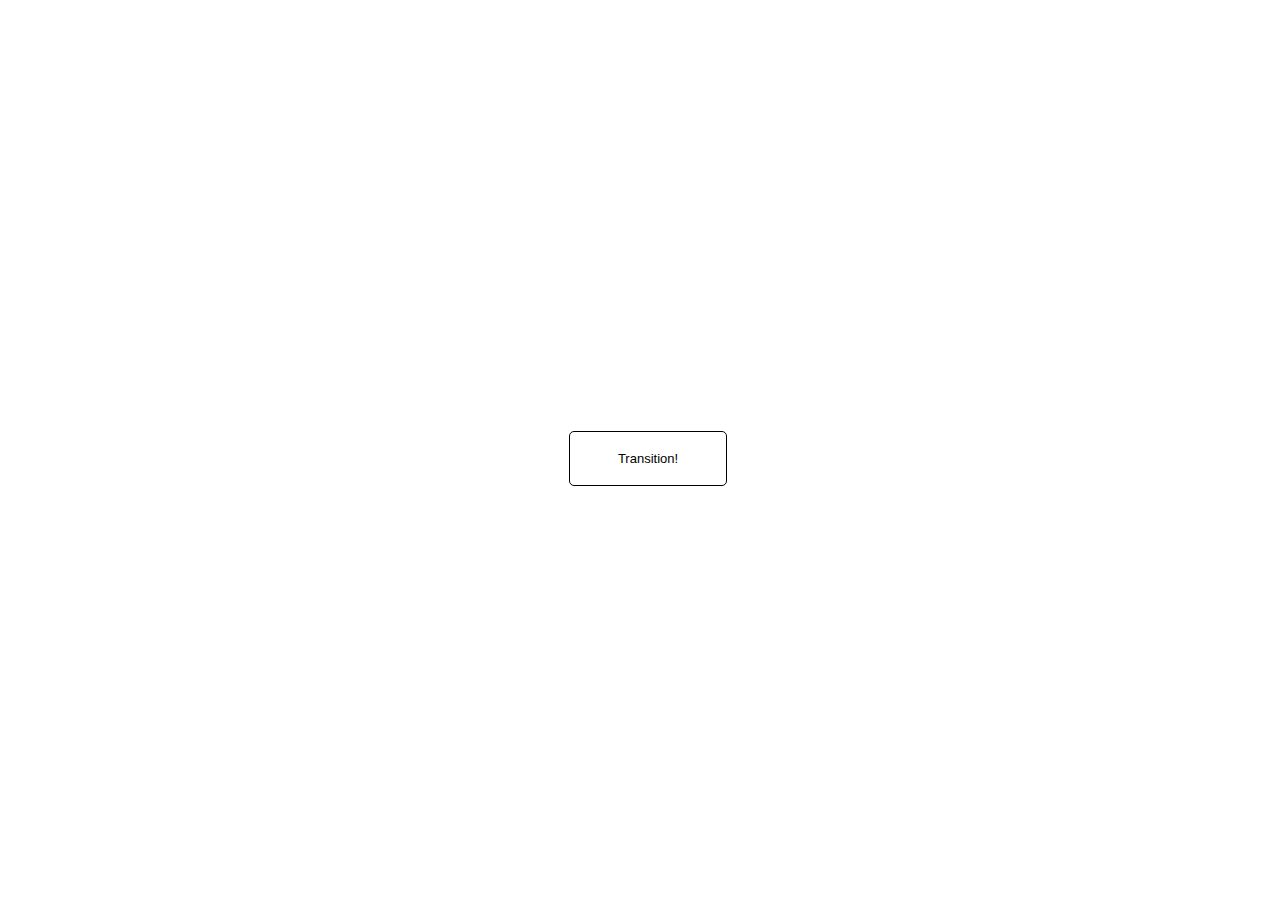
<file: animation/01-button-hover/index.html>
<!DOCTYPE html>
<html lang="en">
  <head>
    <meta charset="UTF-8" />
    <meta http-equiv="X-UA-Compatible" content="IE=edge" />
    <meta name="viewport" content="width=device-width, initial-scale=1.0" />
    <title>Button Hover</title>
    <link rel="stylesheet" href="style.css" />
  </head>
  <body>
    <div id="transition-container">
      <button>Transition!</button>
    </div>
  </body>
</html>
</file>
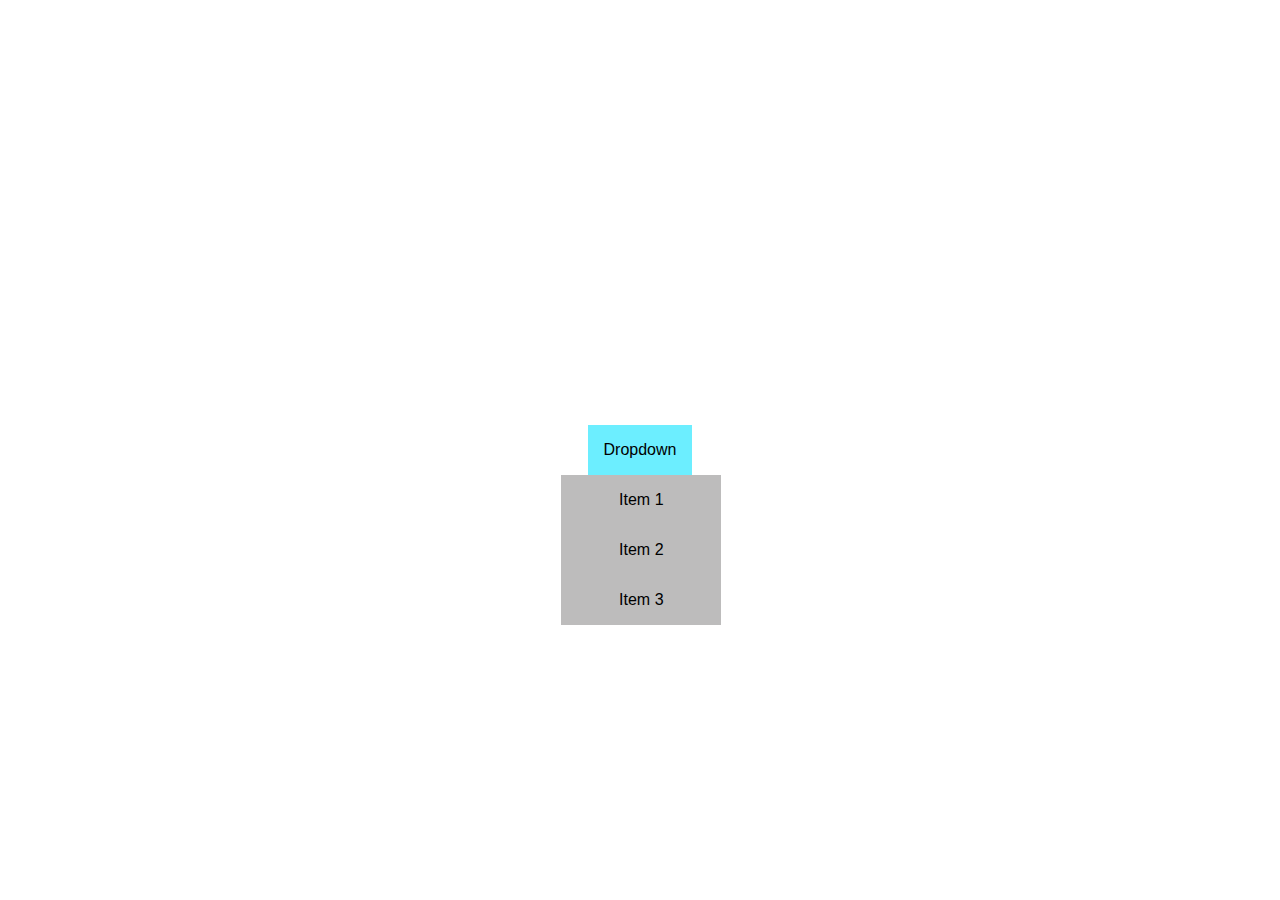
<file: animation/02-drop-down/index.html>
<!DOCTYPE html>
<html lang="en">
  <head>
    <meta charset="UTF-8" />
    <meta http-equiv="X-UA-Compatible" content="IE=edge" />
    <meta name="viewport" content="width=device-width, initial-scale=1.0" />
    <title>Dropdown</title>
    <link rel="stylesheet" href="style.css" />
  </head>
  <body>
    <div class="dropdown-container">
      <div class="dropdown-menu">
        <button>Dropdown</button>
        <ul>
          <li>Item 1</a>
          <li>Item 2</a>
          <li>Item 3</a>
        </div>
      </div>
    </div>
  </body>
</html>
</file>
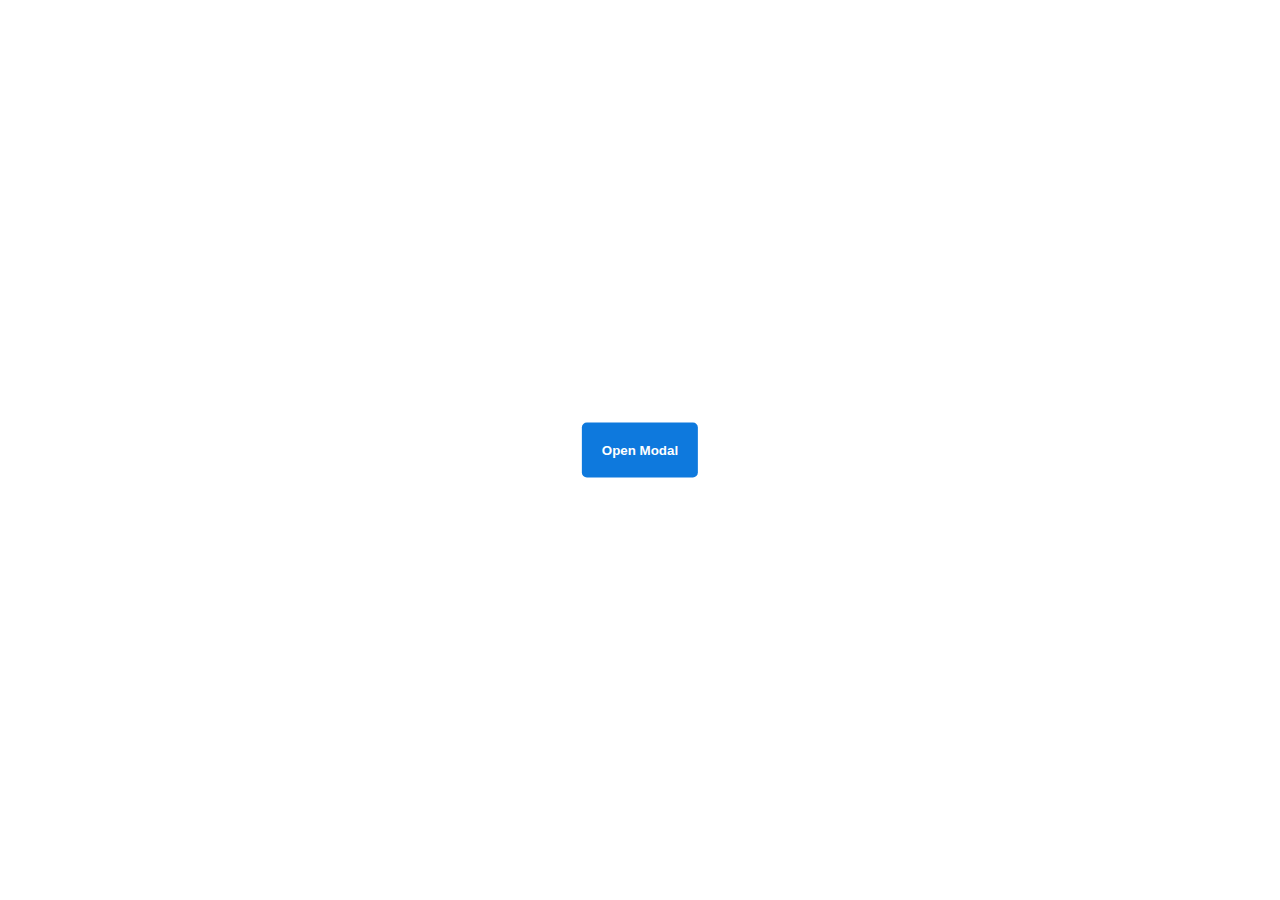
<file: animation/03-pop-up/index.html>
<!DOCTYPE html>
<html lang="en">
  <head>
    <meta charset="UTF-8" />
    <meta http-equiv="X-UA-Compatible" content="IE=edge" />
    <meta name="viewport" content="width=device-width, initial-scale=1.0" />
    <title>Popup</title>
    <link rel="stylesheet" href="style.css" />
  </head>
  <body>
    <div class="button-container">
      <button id="trigger-modal">Open Modal</button>
    </div>
    <div class="popup-modal">
      <button id="close-modal">Close Modal</button>
    </div>
    <script src="script.js"></script>
  </body>
</html>
</file>
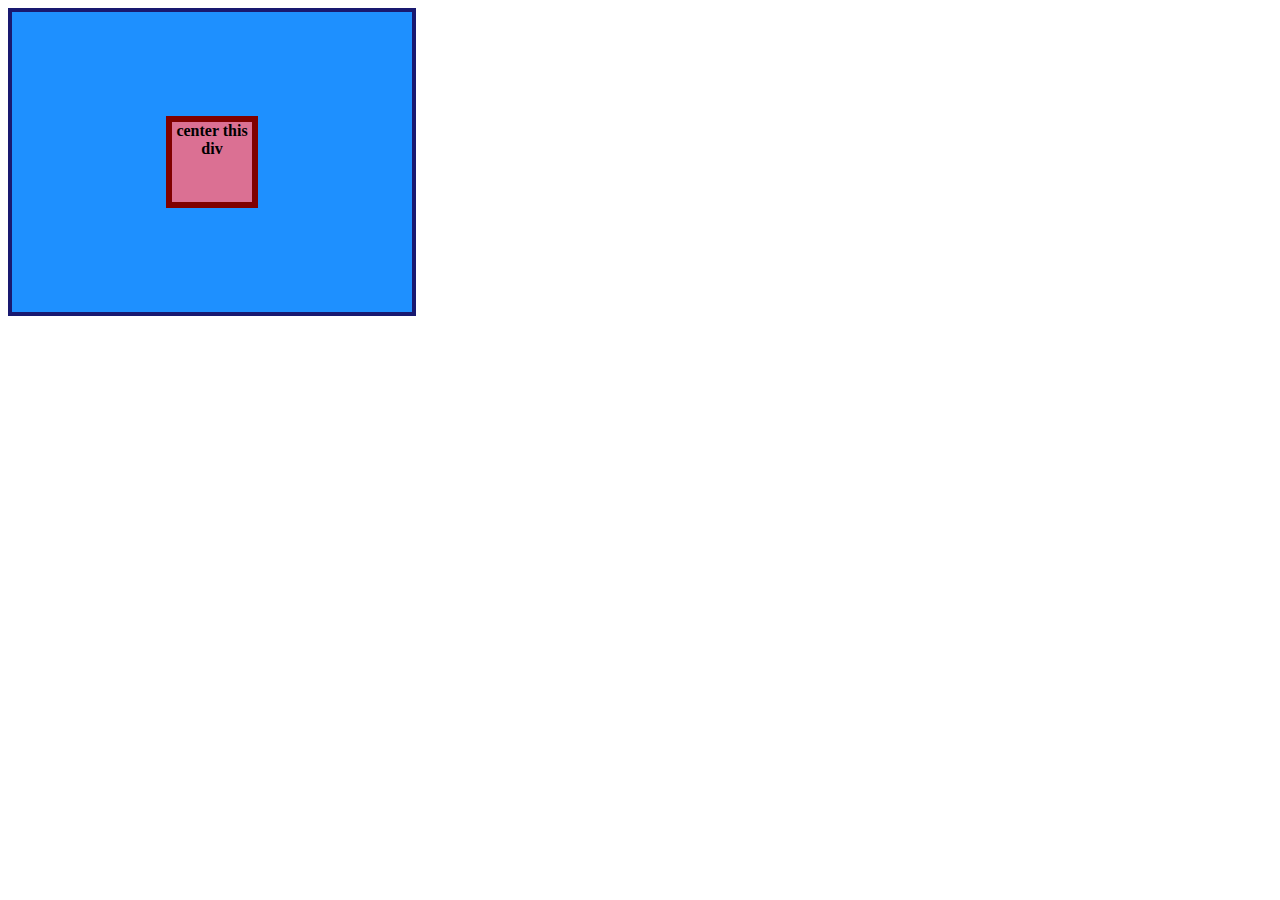
<file: flex/01-flex-center/index.html>
<!DOCTYPE html>
<html lang="en">
<head>
  <meta charset="UTF-8">
  <meta http-equiv="X-UA-Compatible" content="IE=edge">
  <meta name="viewport" content="width=device-width, initial-scale=1.0">
  <title>CENTER THIS DIV</title>
  <link rel="stylesheet" href="style.css">
</head>
<body>
  <div class="container">
    <div class="box">center this div</div>
  </div>
</body>
</html>
</file>
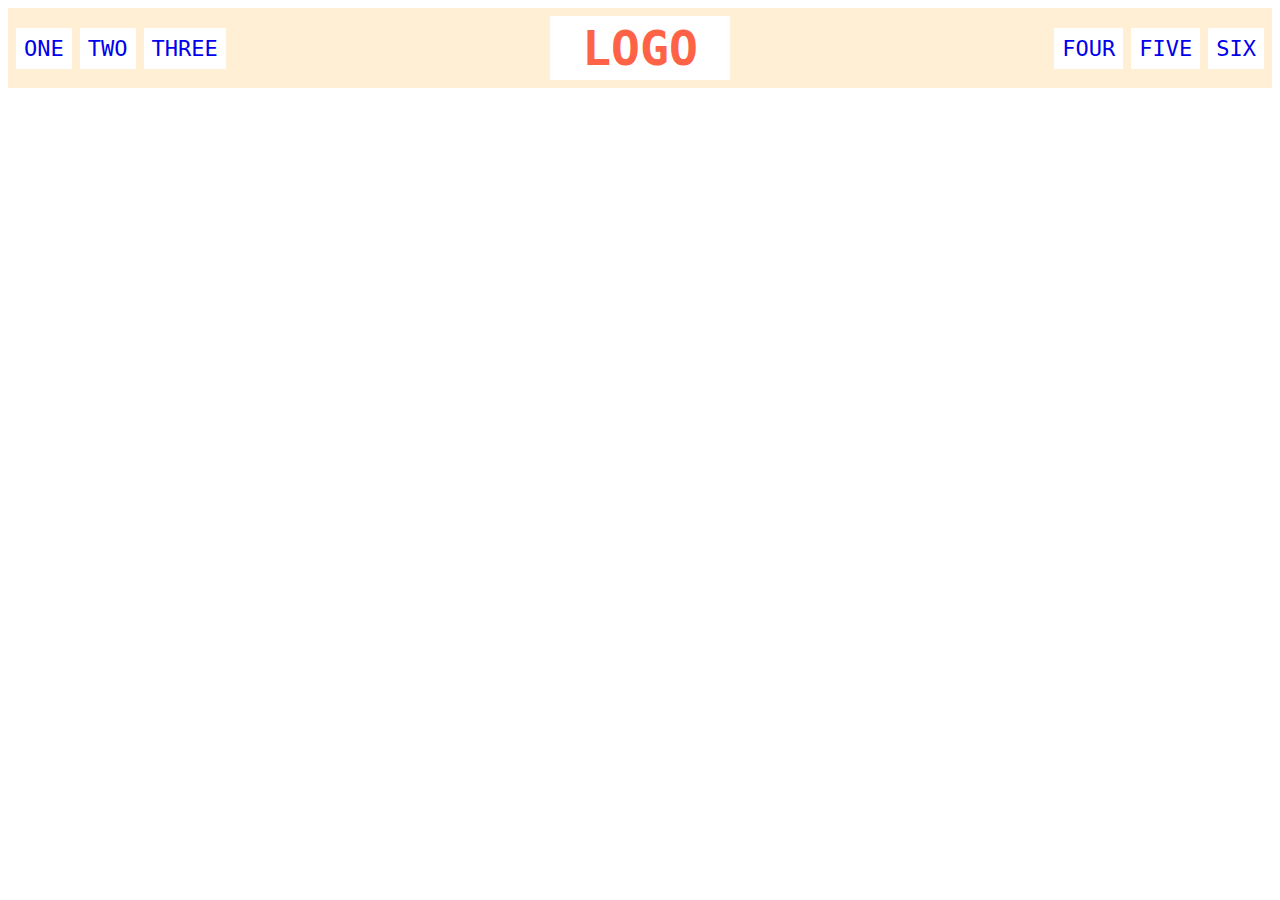
<file: flex/02-flex-header/index.html>
<!DOCTYPE html>
<html lang="en">
<head>
  <meta charset="UTF-8">
  <meta http-equiv="X-UA-Compatible" content="IE=edge">
  <meta name="viewport" content="width=device-width, initial-scale=1.0">
  <title>Flex Header</title>
  <link rel="stylesheet" href="style.css">
</head>
<body>
  <div class="header">
    <div class="left-links">
      <ul>
        <li><a href="#">ONE</a></li>
        <li><a href="#">TWO</a></li>
        <li><a href="#">THREE</a></li>
      </ul>
    </div>
    <div class="logo">LOGO</div>
    <div class="right-links">
      <ul>
        <li><a href="#">FOUR</a></li>
        <li><a href="#">FIVE</a></li>
        <li><a href="#">SIX</a></li>
      </ul>
    </div>
  </div>
</body>
</html>
</file>
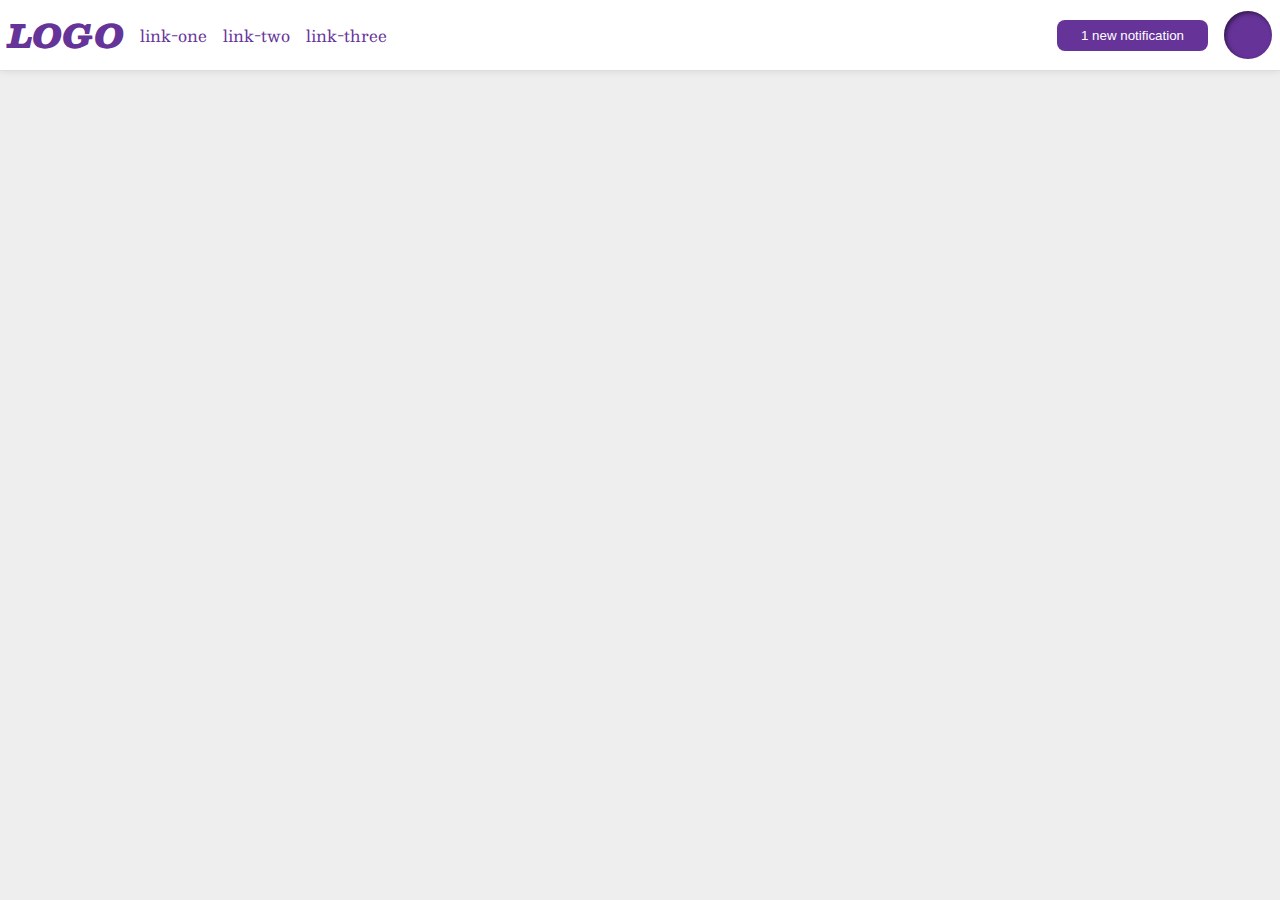
<file: flex/03-flex-header-2/index.html>
<!DOCTYPE html>
<html lang="en">
<head>
  <meta charset="UTF-8">
  <meta http-equiv="X-UA-Compatible" content="IE=edge">
  <meta name="viewport" content="width=device-width, initial-scale=1.0">
  <title>Flex Header 2</title>
  <link rel="stylesheet" href="style.css">
</head>
<body>
  <div class="header">
    <div class="left-side">
    <div class="logo">
      LOGO
    </div>
    <ul class="links">
      <li><a href="google.com">link-one</a></li>
      <li><a href="google.com">link-two</a></li>
      <li><a href="google.com">link-three</a></li>
    </ul>
    </div>
    <div class="right-side">
      <button class="notifications">
       1 new notification
      </button>
      <div class="profile-image"></div>
    </div>
  </div>
</body>
</html>
</file>
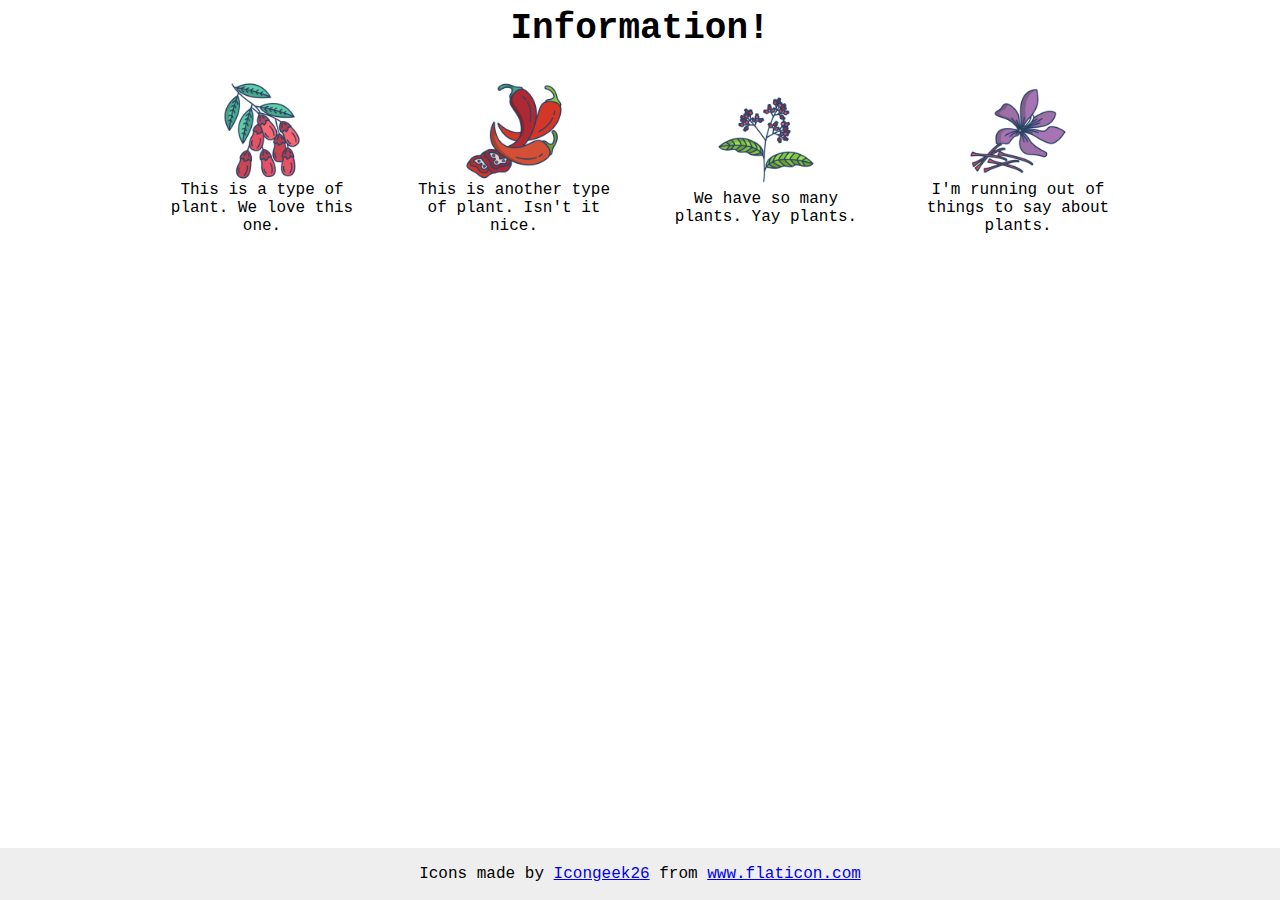
<file: flex/04-flex-information/index.html>
<!DOCTYPE html>
<html lang="en">
<head>
  <meta charset="UTF-8">
  <meta http-equiv="X-UA-Compatible" content="IE=edge">
  <meta name="viewport" content="width=device-width, initial-scale=1.0">
  <title>Information</title>
  <link rel="stylesheet" href="style.css">
</head>
<body>
  <div class="title">Information!</div>

  <div class="all-plants">
    <div class="plant">
      <img src="./images/barberry.png" alt="barberry">
      <div class="text">This is a type of plant. We love this one.</div>
    </div>

    <div class="plant">
      <img src="./images/chilli.png" alt="chili">
      <div class="text">This is another type of  plant. Isn't it nice.</div>
    </div>

    <div class="plant">
      <img src="./images/pepper.png" alt="pepper">
      <div class="text">We have so many plants. Yay plants.</div>
    </div>

    <div class="plant">
      <img src="./images/saffron.png" alt="saffron">
      <div class="text">I'm running out of things to say about plants.</div>
    </div>
  </div>

  <!-- disregard this section, it's here to give attribution to the creator of these icons -->
  <div class="footer">
    <div>Icons made by <a href="https://www.flaticon.com/authors/icongeek26" title="Icongeek26">Icongeek26</a> from <a href="https://www.flaticon.com/" title="Flaticon">www.flaticon.com</a></div>
  </div>
</body>
</html>
</file>
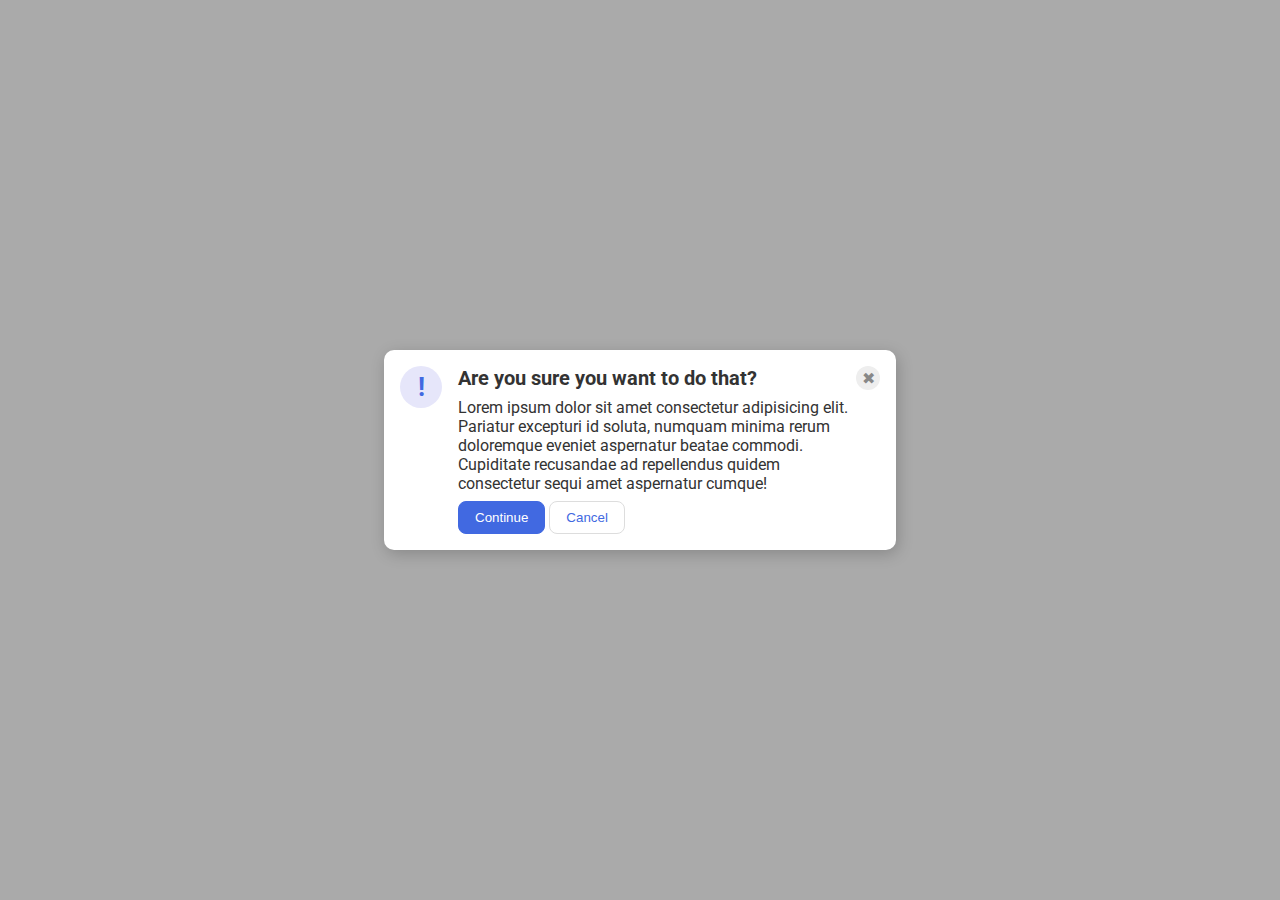
<file: flex/05-flex-modal/index.html>
<!DOCTYPE html>
<html lang="en">
<head>
  <meta charset="UTF-8">
  <meta http-equiv="X-UA-Compatible" content="IE=edge">
  <meta name="viewport" content="width=device-width, initial-scale=1.0">
  <link rel="stylesheet" href="style.css">
  <title>Modal</title>
</head>
<body>
  <div class="modal">
    <div class="icon">!</div>
    <div class="container">
      <div class="header">Are you sure you want to do that?</div>
      <div class="text">Lorem ipsum dolor sit amet consectetur adipisicing elit. Pariatur excepturi id soluta, numquam minima rerum doloremque eveniet aspernatur beatae commodi. Cupiditate recusandae ad repellendus quidem consectetur sequi amet aspernatur cumque!</div>
      <button class="continue">Continue</button>
      <button class="cancel">Cancel</button>
    </div>
    <div class="close-button">✖</div>
  </div>
</body>
</html>
</file>
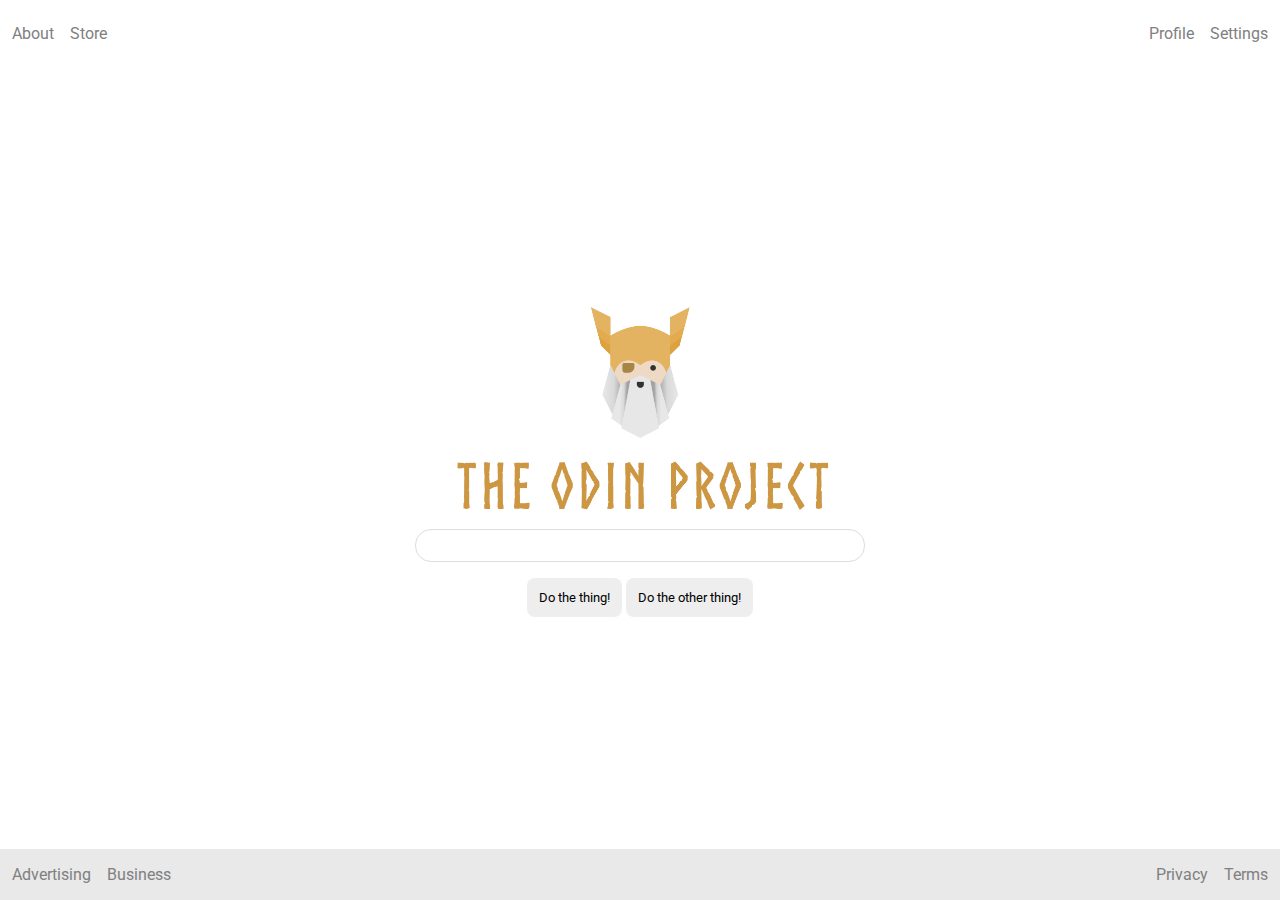
<file: flex/06-flex-layout/index.html>
<!DOCTYPE html>
<html lang="en">
<head>
  <meta charset="UTF-8">
  <meta http-equiv="X-UA-Compatible" content="IE=edge">
  <meta name="viewport" content="width=device-width, initial-scale=1.0">
  <title>LAYOUT</title>
  <link rel="stylesheet" href="./style.css">
</head>
<body>
  <div class="header">
    <ul class="left-links">
      <li><a href="google.com">About</a></li>
      <li><a href="google.com">Store</a></li>
    </ul>
    <ul class="right-links">
      <li><a href="google.com">Profile</a></li>
      <li><a href="google.com">Settings</a></li>
    </ul>
  </div>
  <div class="content">
    <div class="container">
      <img src="./logo.png" alt="">
      <div class="input">
        <input type="text">
      </div>
      <div class="buttons">
        <button>Do the thing!</button>
        <button>Do the other thing!</button>
      </div>
    </div>
  </div>
  <div class="footer">
    <ul class="left-links">
      <li><a href="google.com">Advertising</a></li>
      <li><a href="google.com">Business</a></li>
    </ul>
    <ul class="right-links">
      <li><a href="google.com">Privacy</a></li>
      <li><a href="google.com">Terms</a></li>
    </ul>
  </div>
</body>
</html>
</file>
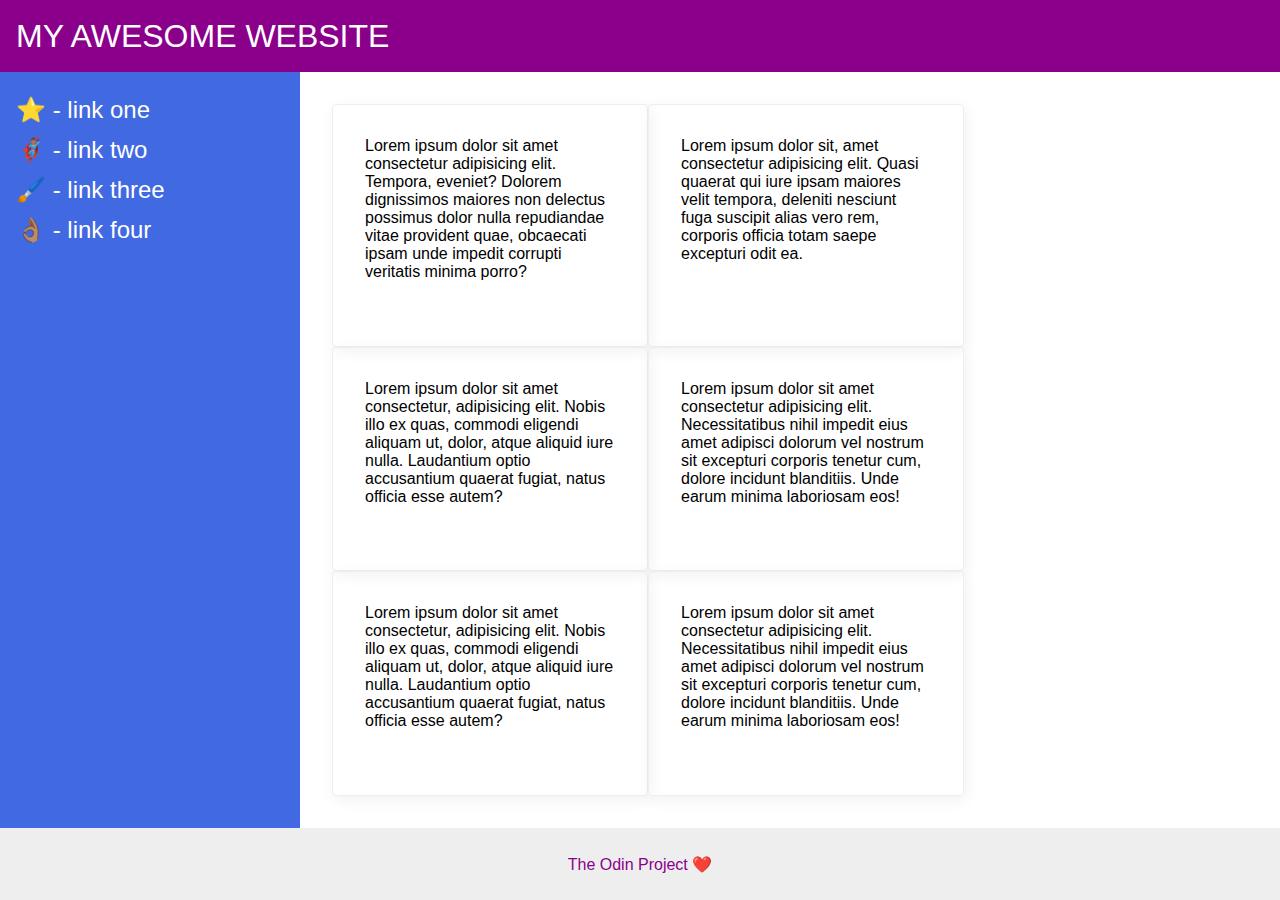
<file: flex/07-flex-layout-2/index.html>
<!DOCTYPE html>
<html lang="en">
<head>
  <meta charset="UTF-8">
  <meta http-equiv="X-UA-Compatible" content="IE=edge">
  <meta name="viewport" content="width=device-width, initial-scale=1.0">
  <title>The Holy Grail</title>
  <link rel="stylesheet" href="style.css">
</head>
<body>
  <div class="header">
  MY AWESOME WEBSITE
  </div>
  
  <div class="container">
    <div class="sidebar">
      <ul>
        <li><a href="google.com">⭐ - link one</a></li>
        <li><a href="google.com">🦸🏽‍♂️ - link two</a></li>
        <li><a href="google.com">🖌️ - link three</a></li>
        <li><a href="google.com">👌🏽 - link four</a></li>
      </ul>
    </div>
    <div class="cards">
      <div class="card">Lorem ipsum dolor sit amet consectetur adipisicing elit. Tempora, eveniet? Dolorem dignissimos maiores non delectus possimus dolor nulla repudiandae vitae provident quae, obcaecati ipsam unde impedit corrupti veritatis minima porro?</div>
      <div class="card">Lorem ipsum dolor sit, amet consectetur adipisicing elit. Quasi quaerat qui iure ipsam maiores velit tempora, deleniti nesciunt fuga suscipit alias vero rem, corporis officia totam saepe excepturi odit ea.</div>
      <div class="card">Lorem ipsum dolor sit amet consectetur, adipisicing elit. Nobis illo ex quas, commodi eligendi aliquam ut, dolor, atque aliquid iure nulla. Laudantium optio accusantium quaerat fugiat, natus officia esse autem?</div>
      <div class="card">Lorem ipsum dolor sit amet consectetur adipisicing elit. Necessitatibus nihil impedit eius amet adipisci dolorum vel nostrum sit excepturi corporis tenetur cum, dolore incidunt blanditiis. Unde earum minima laboriosam eos!</div>
      <div class="card">Lorem ipsum dolor sit amet consectetur, adipisicing elit. Nobis illo ex quas, commodi eligendi aliquam ut, dolor, atque aliquid iure nulla. Laudantium optio accusantium quaerat fugiat, natus officia esse autem?</div>
      <div class="card">Lorem ipsum dolor sit amet consectetur adipisicing elit. Necessitatibus nihil impedit eius amet adipisci dolorum vel nostrum sit excepturi corporis tenetur cum, dolore incidunt blanditiis. Unde earum minima laboriosam eos!</div>
    </div>
  </div>
  <div class="footer">
    <div>The Odin Project ❤️</div>
  </div>
</body>
</html>
</file>
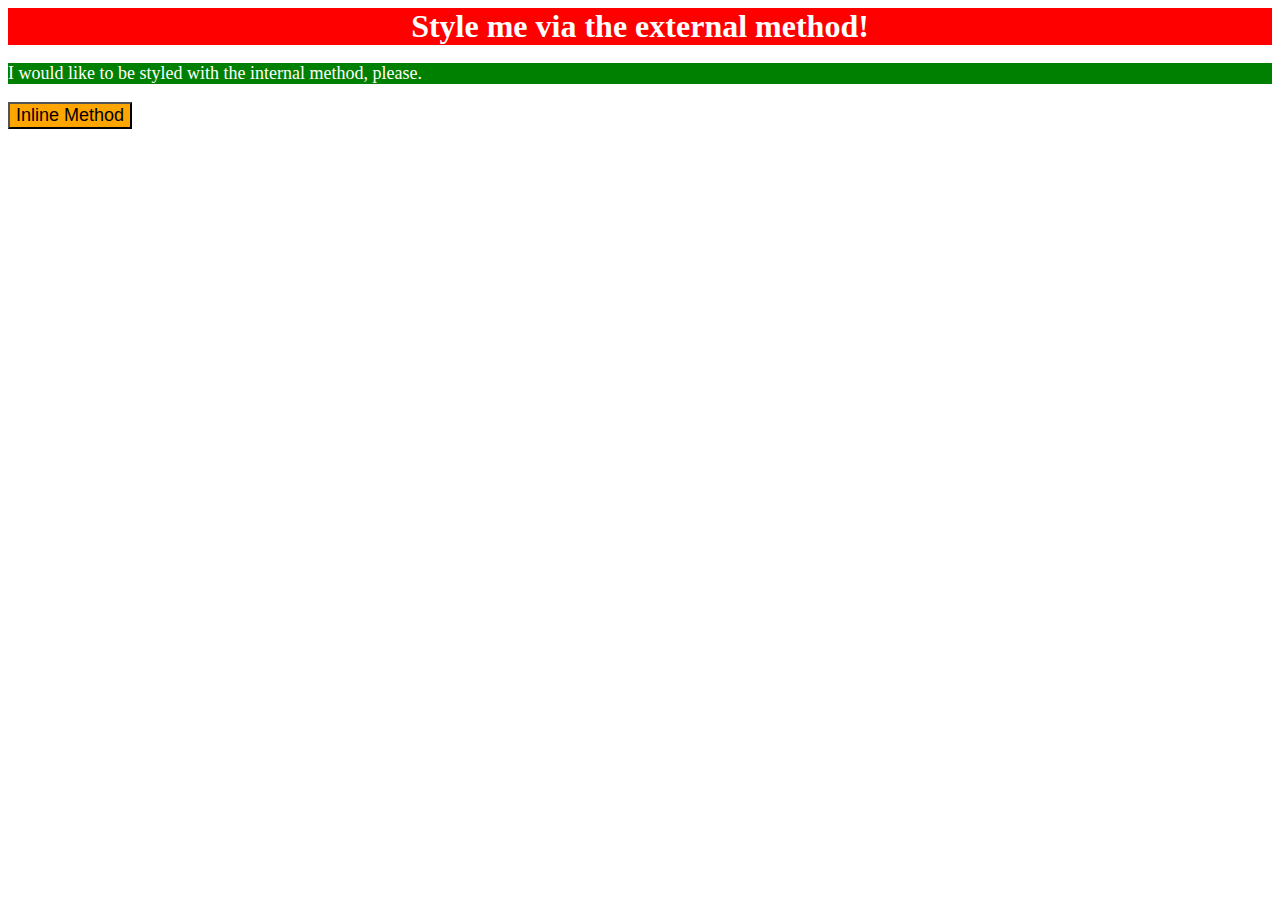
<file: foundations/01-css-methods/index.html>
<!DOCTYPE html>
<html lang="en">
<head>
  <link rel="stylesheet" href="styles.css">
  <meta charset="UTF-8">
  <meta http-equiv="X-UA-Compatible" content="IE=edge">
  <meta name="viewport" content="width=device-width, initial-scale=1.0">
  <title>Methods for Adding CSS</title>
</head>
<body>
  <div>Style me via the external method!</div>
  <p>I would like to be styled with the internal method, please.</p>
  <button>Inline Method</button>
</body>
</html>
</file>
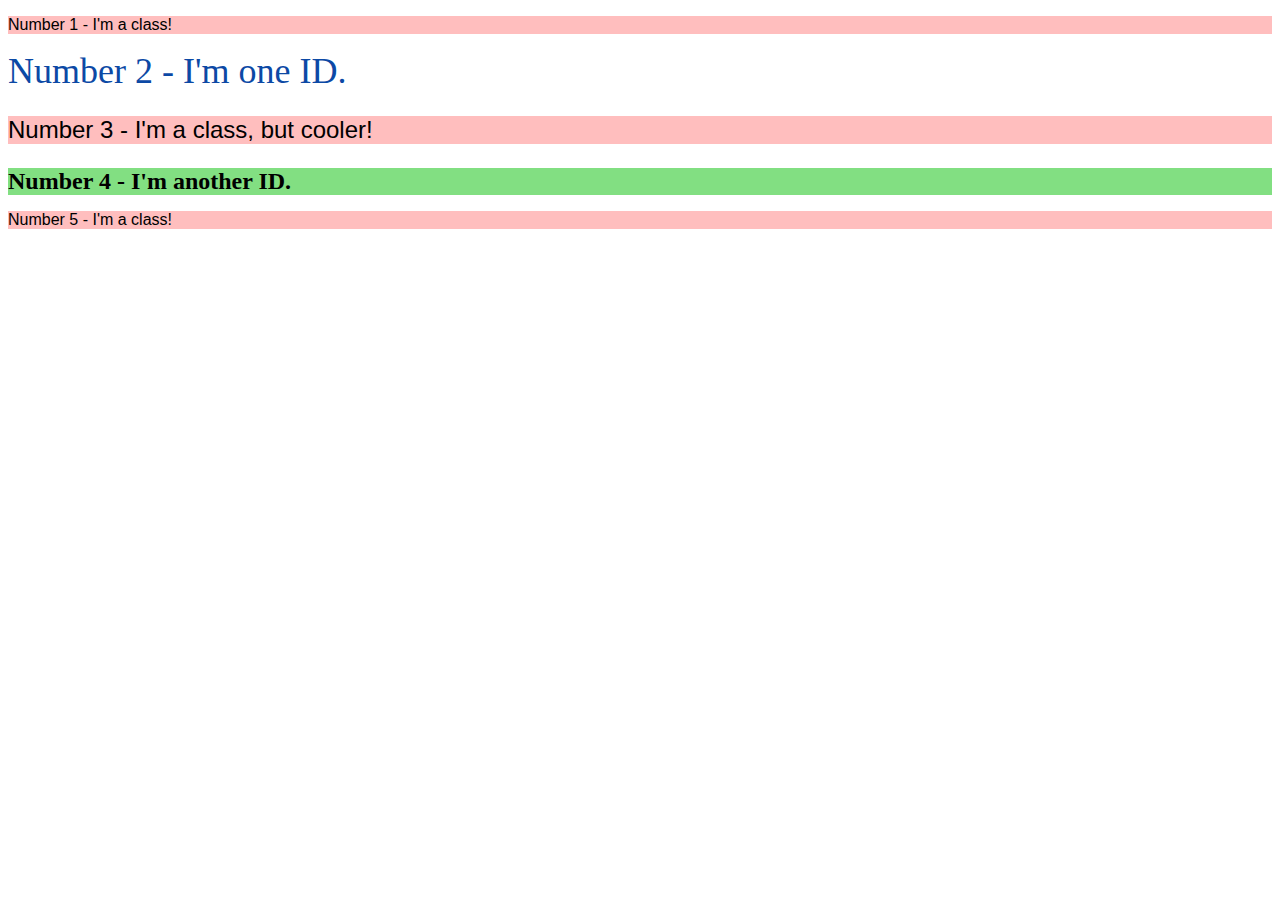
<file: foundations/02-class-id-selectors/index.html>
<!DOCTYPE html>
<html lang="en">
<head>
  <meta charset="UTF-8">
  <meta http-equiv="X-UA-Compatible" content="IE=edge">
  <meta name="viewport" content="width=device-width, initial-scale=1.0">
  <title>Class and ID Selectors</title>
  <link rel="stylesheet" href="style.css">
</head>
<body>
  <p class="odd">Number 1 - I'm a class!</p>
  <div id="two">Number 2 - I'm one ID.</div>
  <p class="odd cooler">Number 3 - I'm a class, but cooler!</p>
  <div id="four">Number 4 - I'm another ID.</div>
  <p class="odd">Number 5 - I'm a class!</p>
</body>
</html>
</file>
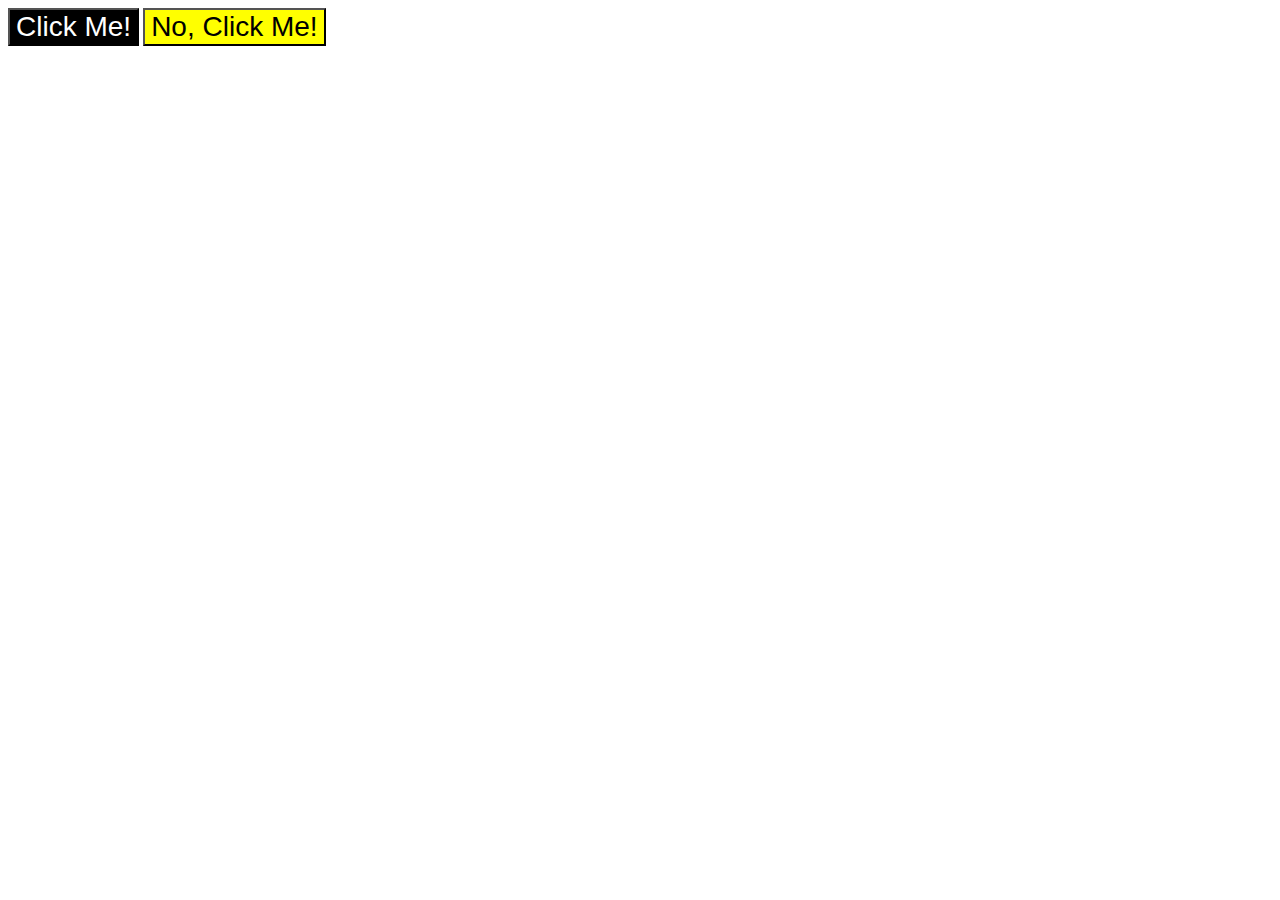
<file: foundations/03-grouping-selectors/index.html>
<!DOCTYPE html>
<html lang="en">
<head>
  <meta charset="UTF-8">
  <meta http-equiv="X-UA-Compatible" content="IE=edge">
  <meta name="viewport" content="width=device-width, initial-scale=1.0">
  <title>Grouping Selectors</title>
  <link rel="stylesheet" href="style.css">
</head>
<body>
  <button class="first">Click Me!</button>
  <button class="second">No, Click Me!</button>
</body>
</html>
</file>
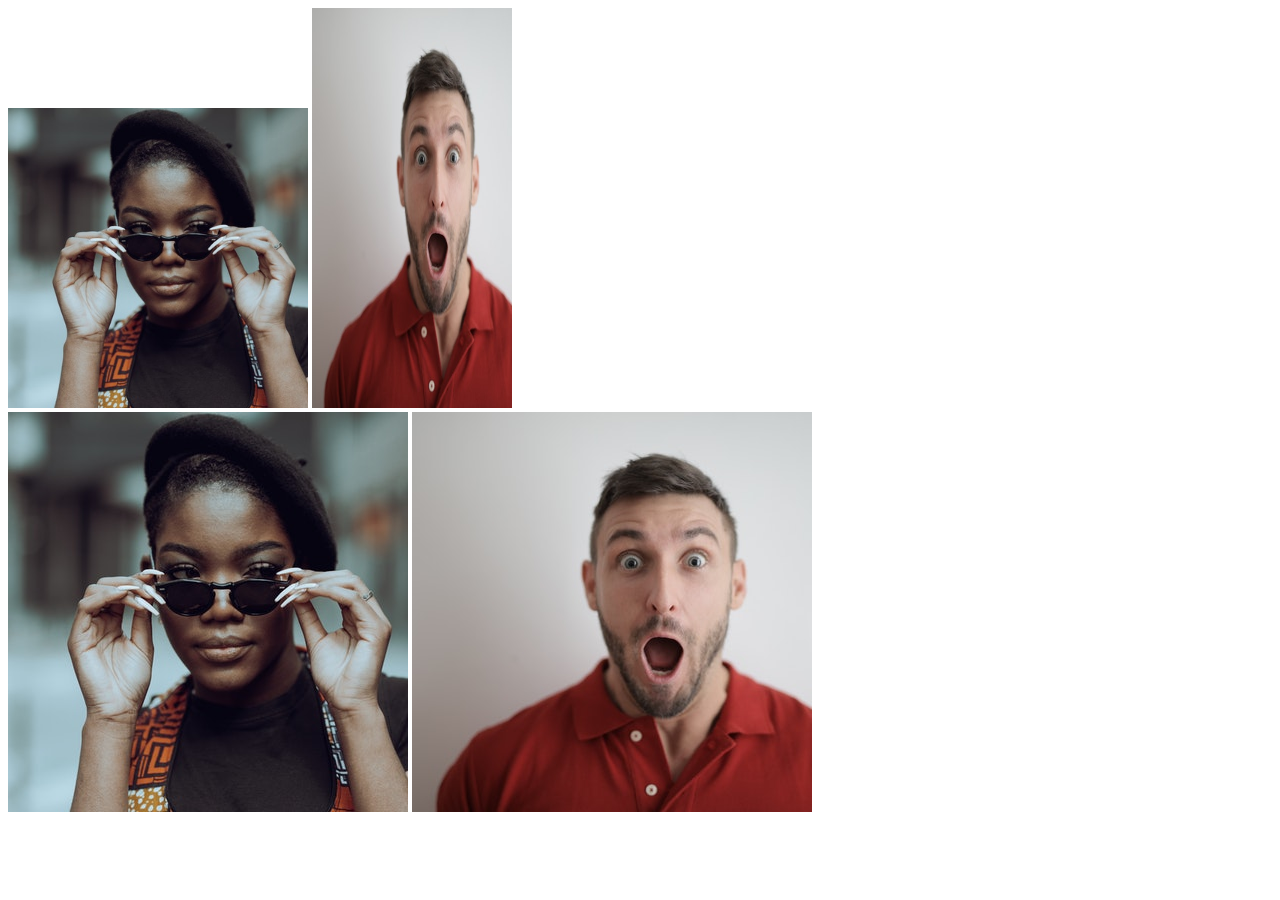
<file: foundations/04-chaining-selectors/index.html>
<!DOCTYPE html>
<html lang="en">
<head>
  <meta charset="UTF-8">
  <meta http-equiv="X-UA-Compatible" content="IE=edge">
  <meta name="viewport" content="width=device-width, initial-scale=1.0">
  <title>Chaining Selectors</title>
  <link rel="stylesheet" href="style.css">
</head>
<body>
  <!-- Use the classes BELOW this line -->
  <div>
    <img class="avatar proportioned" src="./pexels-katho-mutodo-8434791.jpg" alt="">
    <img class="avatar distorted" src="./pexels-andrea-piacquadio-3777931.jpg" alt="">
  </div>
  <!-- Use the classes ABOVE this line -->
  <div>
    <img class="original proportioned" src="./pexels-katho-mutodo-8434791.jpg" alt="">
    <img class="original distorted" src="./pexels-andrea-piacquadio-3777931.jpg" alt="">
  </div>
</body>
</html>
</file>
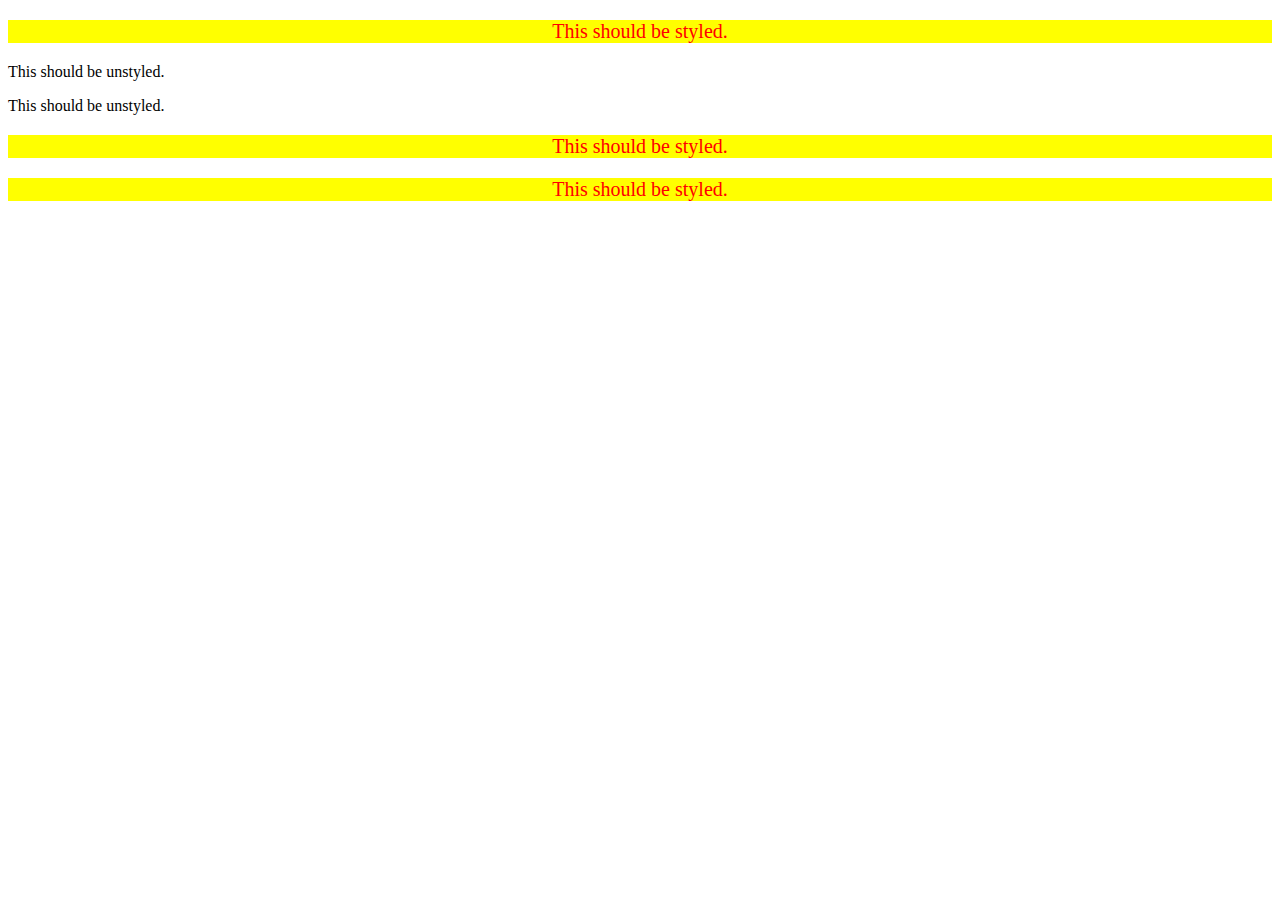
<file: foundations/05-descendant-combinator/index.html>
<!DOCTYPE html>
<html lang="en">
<head>
  <meta charset="UTF-8">
  <meta http-equiv="X-UA-Compatible" content="IE=edge">
  <meta name="viewport" content="width=device-width, initial-scale=1.0">
  <title>Descendant Combinator</title>
  <link rel="stylesheet" href="style.css">
</head>
<body>
  <div class="container">
    <p class="text">This should be styled.</p>
  </div>
  <p class="text">This should be unstyled.</p>
  <p class="text">This should be unstyled.</p>
  <div class="container">
    <p class="text">This should be styled.</p>
    <p class="text">This should be styled.</p>
  </div>
</body>
</html>
</file>
<file: animation/01-button-hover/style.css>
#transition-container {
  width: 100vw;
  height: 100vh;
  display: flex;
  flex-direction: column;
  justify-content: center;
  align-items: center;
  font-family: Arial, sans-serif;
}

button {
  width: 158px;
  height: 55px;
  border: 1px solid black;
  border-radius: 5px;
  background-color: white;
  color: black;
  font-size: small;
  text-align: center;
}
</file>
<file: animation/02-drop-down/style.css>
* {
  padding: 0;
  margin: 0;
  font-family: Arial, Helvetica, sans-serif;
}

.dropdown-container {
  width: 100vw;
  height: 100vh;
  display: flex;
  justify-content: center;
  align-items: center;
}

.dropdown-menu {
  position: relative;
}

button {
  background-color: rgb(108, 238, 255);
  padding: 16px;
  font-size: 16px;
  border: none;
}

ul {
  position: absolute;
  left: -25%;
  background-color: rgb(189, 188, 188);
  width: 160px;
  list-style: none;
  text-align: center;
}

li {
  padding: 16px;
}
</file>
<file: animation/03-pop-up/style.css>
* {
  padding: 0;
  margin: 0;
}

body {
  overflow: hidden;
}

.button-container {
  width: 100vw;
  height: 100vh;
  background-color: #ffffff;
  opacity: 100%;
}

#trigger-modal,
.popup-modal {
  position: fixed;
  top: 50%;
  left: 50%;
  transform: translate(-50%, -50%);
}

#trigger-modal {
  padding: 20px;
  color: #ffffff;
  background-color: #0e79dd;
  border: none;
  border-radius: 5px;
  font-weight: 600;
}

.popup-modal {
  width: 30%;
  height: 15%;
  background-color: white;
  border: 1px solid black;
  border-radius: 10px;
  display: flex;
  justify-content: center;
  align-items: center;
  margin-top: 10%;
  opacity: 0;
}

#close-modal {
  padding: 20px;
  color: #ffffff;
  background-color: #0e79dd;
  border: none;
  border-radius: 5px;
  font-weight: 600;
}
</file>
<file: flex/01-flex-center/style.css>
.container {
  background: dodgerblue;
  border: 4px solid midnightblue;
  width: 400px;
  height: 300px;
  display: flex;
  align-items: center;
  justify-content: center;
}

.box {
  background: palevioletred;
  font-weight: bold;
  text-align: center;
  border: 6px solid maroon;
  width: 80px;
  height: 80px;
}
</file>
<file: flex/02-flex-header/style.css>
.header  {
  font-family: monospace;
  background: papayawhip;
  /*start here*/
  display: flex;
  padding: 8px;
  align-items: center;
  justify-content: space-between;
 }

.logo {
  font-size: 48px;
  font-weight: 900;
  color: tomato;
  background: white;
  padding: 4px 32px;
}

ul {
  /* this removes the dots on the list items*/
  list-style-type: none;
  /*start here*/
  display: flex;
  margin: 0;
  padding: 0;
  gap: 8px;
}



a {
  font-size: 22px;
  background: white;
  padding: 8px;
  /* this removes the line under the links */
  text-decoration: none;
  /*start here*/
}
</file>
<file: flex/03-flex-header-2/style.css>
/* this is some magical font-importing.  
you'll learn about it later. */
@import url('https://fonts.googleapis.com/css2?family=Besley:ital,wght@0,400;1,900&display=swap');

body {
  margin: 0;
  background: #eee;
  font-family: Besley, serif;
}

.header {
  background: white;
  border-bottom: 1px solid #ddd;
  box-shadow: 0 0 8px rgba(0,0,0,.1);
  display: flex;
  justify-content: space-between;
  align-items: center;
  padding: 8px;
}

.profile-image {
  background: rebeccapurple;
  box-shadow: inset 2px 2px 4px rgba(0,0,0,.5);
  border-radius: 50%;
  width: 48px;
  height:  48px;
}

.logo {
  color: rebeccapurple;
  font-size: 32px;
  font-weight: 900;
  font-style: italic;
}

button {
  border: none;
  border-radius: 8px;
  background: rebeccapurple;
  color: white;
  padding: 8px 24px;
  margin: 8px 0;
}

a {
  /* this removes the line under our links */
  text-decoration: none;
  color: rebeccapurple;
}

ul {
  list-style-type: none;
  display: flex;
  margin: 0;
  padding: 0;
  gap: 16px;
}

.left-side, .right-side {
  display: flex;
  align-items: center;
  gap: 16px; 
}
</file>
<file: flex/04-flex-information/style.css>
body {
  font-family: 'Courier New', Courier, monospace;
}

img {
  width: 100px;
  height: 100px;
}

.title {
  font-size: 36px;
  font-weight: 900;
  display: flex;
  justify-content: center;
  margin-bottom: 32px;
}

/* do not edit this footer */
.footer {
  position: fixed;
  bottom: 0;
  left: 0;
  right: 0;
  height: 52px;
  display: flex;
  align-items: center;
  justify-content: center;
  background: #eee;
}

.all-plants {
  display: flex;
  gap: 52px;
  justify-content: center;
  align-items: center;
}

.text {
  text-align: center;
}

.plant {
  display: flex;
  justify-content: center;
  width: 200px;
  flex-wrap: wrap;
}
</file>
<file: flex/05-flex-modal/style.css>
@import url('https://fonts.googleapis.com/css2?family=Roboto:wght@400;700&display=swap');

html, body {
  height: 100%;
}

body {
  font-family: Roboto, sans-serif;
  margin: 0;
  background: #aaa;
  color: #333;
  /* I'll give you this one for free lol */
  display: flex;
  align-items: center;
  justify-content: center;
}

.modal {
  background: white;
  width: 480px;
  border-radius: 10px;
  box-shadow: 2px 4px 16px rgba(0,0,0,.2);
  display: flex;
  padding: 16px;
}

.icon {
  color: royalblue;
  font-size: 26px;
  font-weight: 700;
  background: lavender;
  width: 42px;
  height: 42px;
  border-radius: 50%;
  display: flex;
  align-items: center;
  justify-content: center;
  flex-shrink: 0;
  margin-right: 16px;
}

.close-button {
  background: #eee;
  border-radius: 50%;
  color: #888;
  font-weight: 400;
  font-size: 16px;
  height: 24px;
  width: 24px;
  display: flex;
  align-items: center;
  justify-content: center;
  flex-shrink: 0;
}

button {
  padding: 8px 16px;
  border-radius: 8px;
}

button.continue {
  background: royalblue;
  border: 1px solid royalblue;
  color: white;
}

button.cancel {
  background: white;
  border: 1px solid #ddd;
  color: royalblue;
}

.text {
  margin-bottom: 8px;
}

.header {
  font-weight: bold;
  font-size: 20px;
  margin-bottom: 8px;
}
</file>
<file: flex/06-flex-layout/style.css>
@import url('https://fonts.googleapis.com/css2?family=Roboto:wght@400;700&display=swap');

body {
  height: 100vh;
  margin: 0;
  overflow: hidden;
  font-family: Roboto, sans-serif;
  display: flex;
  flex-direction: column;
}

img {
  width: 600px;
}

button {
  font-family: Roboto, sans-serif;
  border: none;
  border-radius: 8px;
  background: #eee;
}

input {
  border: 1px solid #ddd;
  border-radius: 16px;
  padding: 8px 24px;
  width: 400px;
  margin-bottom: 16px;
}

ul {
  list-style-type: none;
  display: flex;
  gap: 16px;
  padding: 0 4px;
}

a {
  text-decoration: none;
  color: gray
}

.header, .footer {
  display: flex;
  justify-content: space-between;
  padding: 8px;
}

.content {
  display: flex;
  flex: 1 1 auto;
  justify-content: center;
  align-items: center;
}

.footer {
  background-color: rgb(233, 233, 233);
  margin: 0;
  padding: 0 8px;
}

.container {
  justify-content: center;
}

.input, .buttons {
  display: flex;
  justify-content: center;
}

.buttons {
  gap: 4px;
}

button {
  padding: 12px;
}
</file>
<file: flex/07-flex-layout-2/style.css>
body {
  font-family: -apple-system, BlinkMacSystemFont, 'Segoe UI', Roboto, Oxygen, Ubuntu, Cantarell, 'Open Sans', 'Helvetica Neue', sans-serif;
  margin: 0;
  min-height: 100vh;
  display: flex;
  flex-direction: column;
}

.header {
  height: 72px;
  background: darkmagenta;
  color: white;
  font-size: 32px;
  font-weight: 900px;
  display: flex;
  align-items: center;
  padding-left: 16px;
}

.footer {
  height: 72px;
  background: #eee;
  color: darkmagenta;
  display: flex;
  justify-content: center;
  align-items: center;
}

.sidebar {
  width: 300px;
  background: royalblue;
  flex-shrink: 0;
  font-size: 24px;
}

ul {
  list-style-type: none;
  padding-left: 16px;
}

li {
  margin: 12px 0;
}

.card {
  border: 1px solid #eee;
  box-shadow: 2px 4px 16px rgba(0,0,0,.06);
  border-radius: 4px;
  padding: 32px;
  width: 250px;
}

.cards {
  display: flex;
  padding: 32px;
  flex-wrap: wrap;
}

a {
  text-decoration: none;
  color: white;
}

.container {
  display: flex;
  flex: 1;
}
</file>
<file: foundations/01-css-methods/styles.css>
div {
    background-color: red;
    color: white;
    font-size: 32px;
    text-align: center;
    font-weight: bold;
}

p {
    background-color: green;
    color: white;
    font-size: 18px;
}

button {
    background-color: orange;
    font-size: 18px;
}
</file>
<file: foundations/02-class-id-selectors/style.css>
.odd {
    font-family: Verdana, sans-serif;
    background-color: #ffbebe;
}

#two {
    color: #0c49a5;
    font-size: 36px;
}

#four {
    background-color: rgb(130, 223, 130);
    font-size: 24px;
    font-weight: bold;
}

.cooler {
    font-size: 24px;
}
</file>
<file: foundations/03-grouping-selectors/style.css>
button {
    font-size: 28px;
    font-family: Helvetica, Times New Roman, sans-serif;
}

.first {
    background-color: black;
    color: white;
}

.second {
    background-color: yellow;
}
</file>
<file: foundations/04-chaining-selectors/style.css>
.avatar.proportioned {
    width: 300px;
    height: auto;
}

.avatar.distorted {
    width: 200px;
    height: 400px;
}
</file>
<file: foundations/05-descendant-combinator/style.css>
.container .text {
    background-color: yellow;
    color: red;
    font-size: 20px;
    text-align: center;
}
</file>
